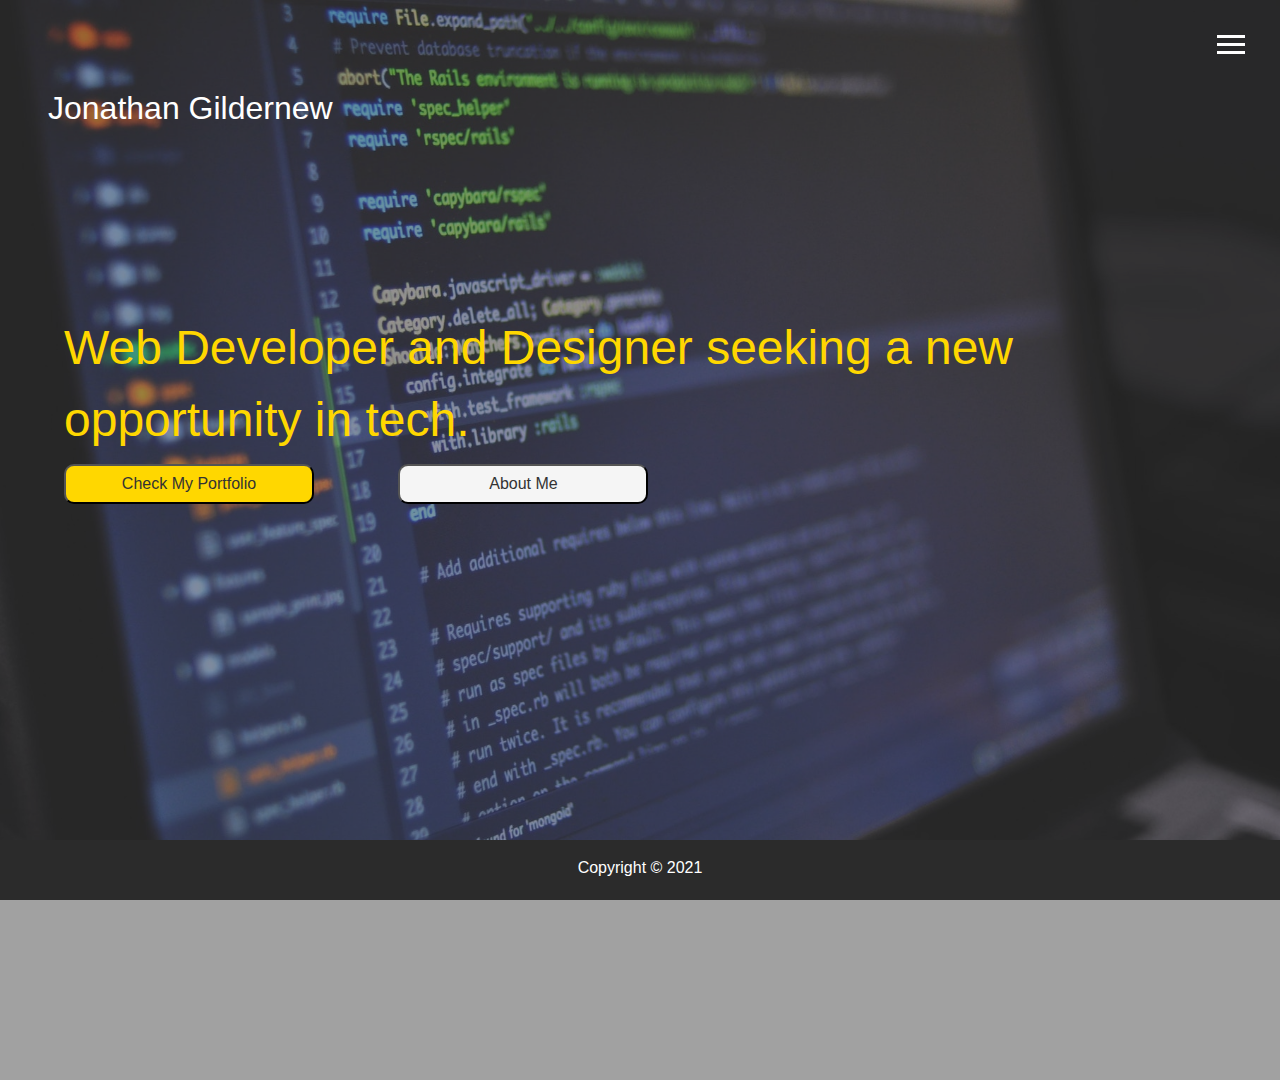
<file: index.html>
<!DOCTYPE html>
<html lang="en">

<head>
    <meta charset="UTF-8">
    <meta name="viewport" content="width=device-width, initial-scale=1.0">
    <meta http-equiv="X-UA-Compatible" content="ie=edge">
    <link rel="stylesheet" href="https://use.fontawesome.com/releases/v5.2.0/css/all.css" integrity="sha384-hWVjflwFxL6sNzntih27bfxkr27PmbbK/iSvJ+a4+0owXq79v+lsFkW54bOGbiDQ"
        crossorigin="anonymous">
    <link rel='stylesheet' href='main.css'>
    <title>Jonathan Gildernew</title>
</head>

<body id='bg-img'>
    <header>
        <div class="menu-btn">
            <div class="btn-line"></div>
            <div class="btn-line"></div>
            <div class="btn-line"></div>
        </div>

        <nav class="menu">
            <div class="menu-branding">
                <div class="portrait">
                    <div class="portrait"><img class='me' src="me.jpg" alt="Me" style="width:100%"></div>
                </div>
            </div>
          
            <ul class="menu-nav">
                <li class="nav-item current">
                    <a href="/" class="nav-link">
                        Home
                    </a>
                </li>
                <li class="nav-item">
                    <a href="about.html" class="nav-link">
                        About Me
                    </a>
                </li>
                <li class="nav-item">
                    <a href="portfolio.html" class="nav-link">
                        My Portfolio
                    </a>
                </li>
                <li class="nav-item">
                    <a href="contact.html" class="nav-link">
                        Contact Me
                    </a>
                </li>
            </ul>
        </nav>
        
    </header>
    
    <main id="home">
        <h1 class="logo">Jonathan Gildernew</h1>
        <h1 class="lg-heading">Web Developer and Designer seeking a new opportunity in tech.<span class="text-secondary"></span>
        </h1>
        </h2>
        <a href="portfolio.html"> <button class="front-port-btn">Check My Portfolio</button></a>
        <a href="about.html"><button class="front-port-btn2">About Me</button></a>
        <div class="icons">
            <a href="https://www.facebook.com/profile.php?id=100008860740005">
                <i class="fab fa-facebook fa-2x"></i>
            </a>
            <a href="https://www.linkedin.com/in/jonathan-gildernew-167b25aa/">
                <i class="fab fa-linkedin fa-2x"></i>
            </a>
            <a href="https://github.com/Jonathangildernew">
                <i class="fab fa-github fa-2x"></i>
            </a>
        </div>
    </main>
    <footer id="main-footer">
        Copyright &copy; 2021
    </footer>

    <script src="main.js"></script>
</body>

</html>
</file>
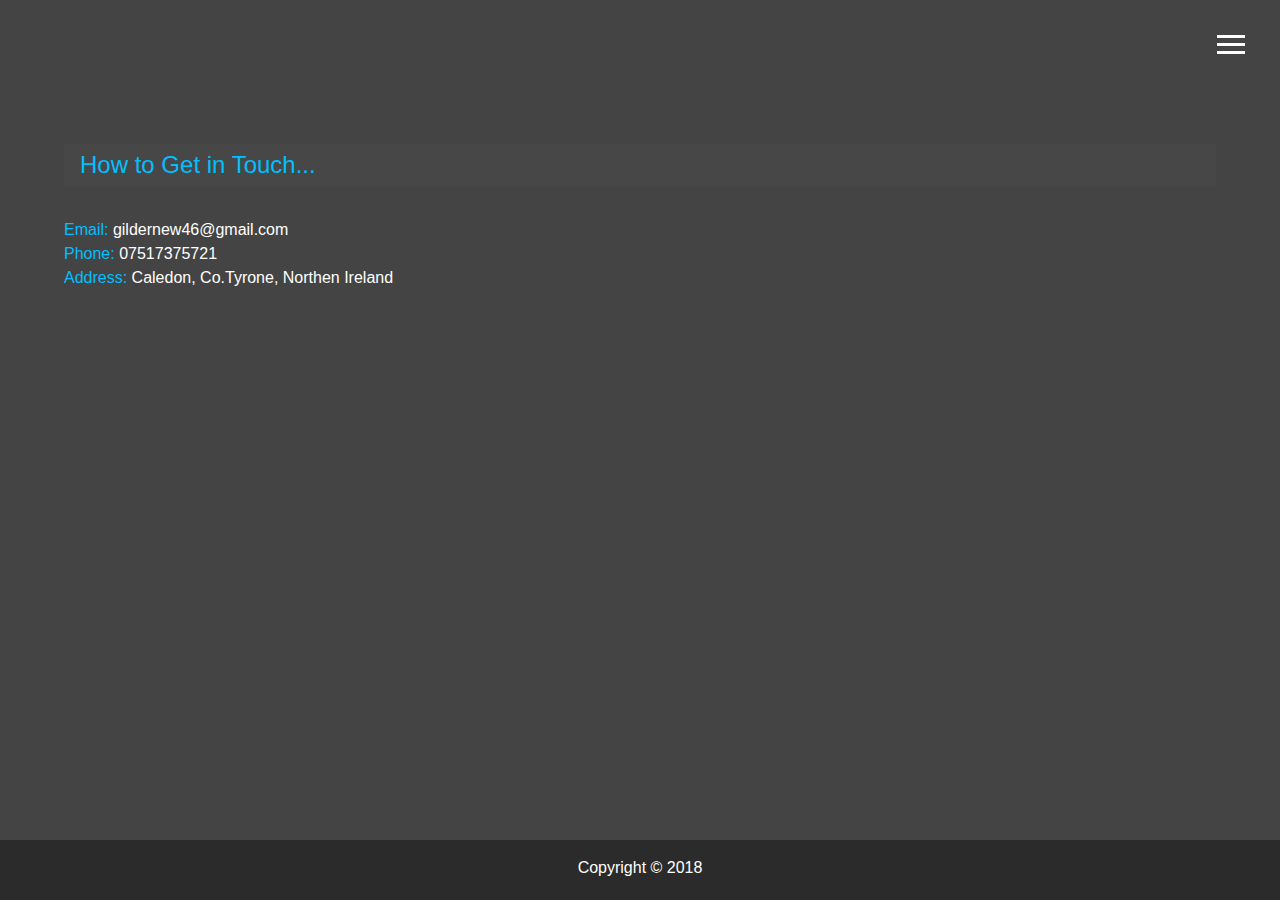
<file: contact.html>
<!DOCTYPE html>
<html lang="en">

<head>
    <meta charset="UTF-8">
    <meta name="viewport" content="width=device-width, initial-scale=1.0">
    <meta http-equiv="X-UA-Compatible" content="ie=edge">
    <link rel="stylesheet" href="https://use.fontawesome.com/releases/v5.2.0/css/all.css" integrity="sha384-hWVjflwFxL6sNzntih27bfxkr27PmbbK/iSvJ+a4+0owXq79v+lsFkW54bOGbiDQ"
        crossorigin="anonymous">

    <link rel="stylesheet" href="main.css">
    <title>Contact Me</title>
</head>

<body>
    <header>
        <div class="menu-btn">
            <div class="btn-line"></div>
            <div class="btn-line"></div>
            <div class="btn-line"></div>
        </div>

        <nav class="menu">
            <div class="menu-branding">
                <div class="portrait">
                    <div class="portrait"><img class='me' src="me.jpg" alt="Me" style="width:100%"></div>
                </div>
            </div>
            <ul class="menu-nav">
                <li class="nav-item">
                    <a href="index.html" class="nav-link">
                        Home
                    </a>
                </li>
                <li class="nav-item">
                    <a href="about.html" class="nav-link">
                        About Me
                    </a>
                </li>
                <li class="nav-item">
                    <a href="portfolio.html" class="nav-link">
                        My Portfolio
                    </a>
                </li>
                <li class="nav-item current">
                    <a href="contact.html" class="nav-link">
                        Contact Me
                    </a>
                </li>
            </ul>
        </nav>
    </header>

    <main id="contact">
        <h1 class="lg-heading">
            Contact
            <span class="text-secondary">Me</span>
        </h1>
        <h2 class="sm-heading">
            How to Get in Touch...
        </h2>
        <div class="boxes">
            <div>
                <span class="text-secondary">Email: </span> gildernew46@gmail.com
            </div>
            <div>
                <span class="text-secondary">Phone: </span> 07517375721
            </div>
            <div>
                <span class="text-secondary">Address: </span> Caledon, Co.Tyrone, Northen Ireland
            </div>
        </div>
    </main>

    <footer id="main-footer">
        Copyright &copy; 2018
    </footer>

    <script src="main.js"></script>
</body>

</html>
</file>
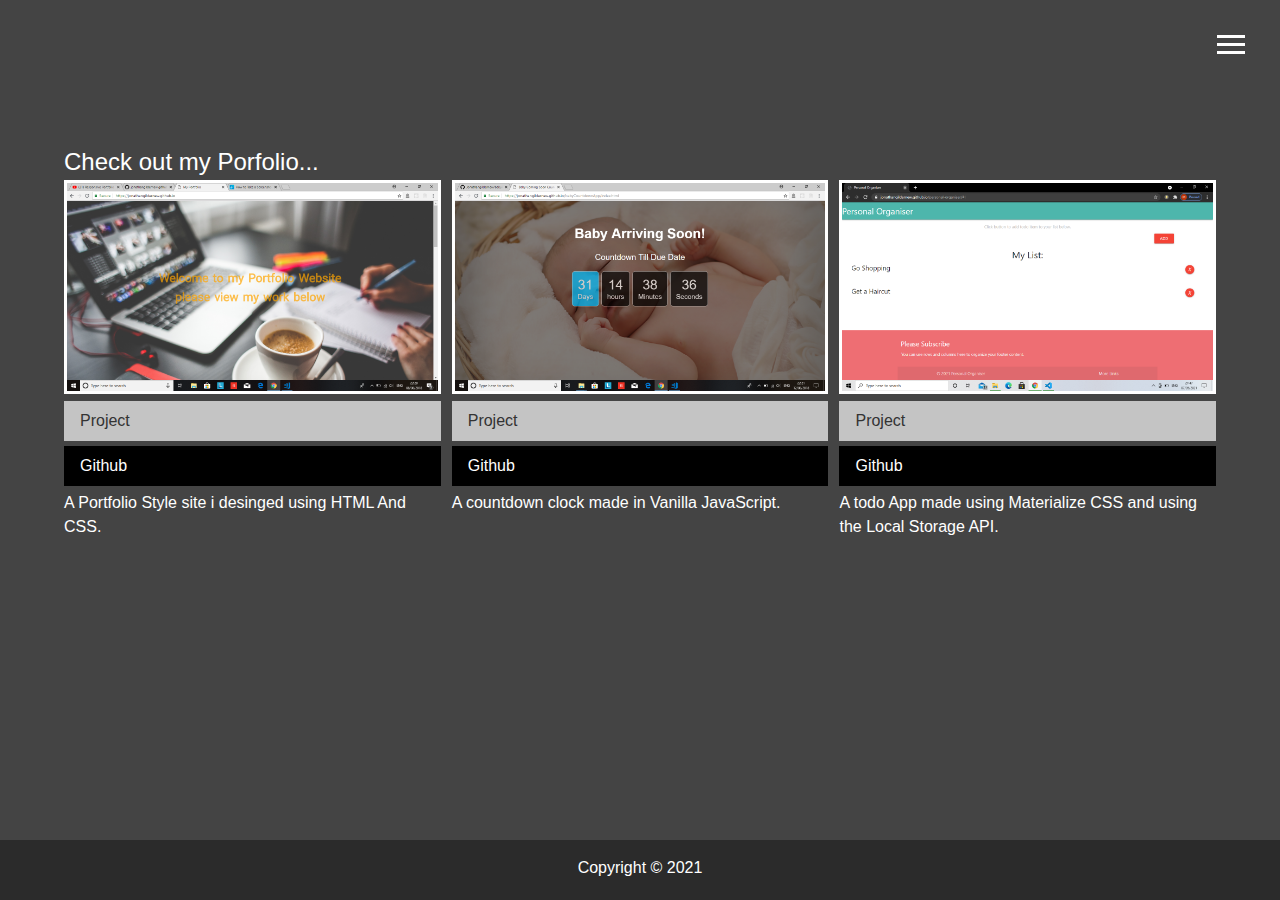
<file: portfolio.html>
<!DOCTYPE html>
<html lang="en">

<head>
    <meta charset="UTF-8">
    <meta name="viewport" content="width=device-width, initial-scale=1.0">
    <meta http-equiv="X-UA-Compatible" content="ie=edge">
    <link rel="stylesheet" href="https://use.fontawesome.com/releases/v5.2.0/css/all.css" integrity="sha384-hWVjflwFxL6sNzntih27bfxkr27PmbbK/iSvJ+a4+0owXq79v+lsFkW54bOGbiDQ"
        crossorigin="anonymous">

    <link rel="stylesheet" href="main.css">
    <title>View My Work</title>
</head>

<body>
    <header>
        <div class="menu-btn">
            <div class="btn-line"></div>
            <div class="btn-line"></div>
            <div class="btn-line"></div>
        </div>

        <nav class="menu">
            <div class="menu-branding">
                <div class="portrait"><img class='me' src="me.jpg" alt="Me" style="width:100%"></div>
            </div>
            <ul class="menu-nav">
                <li class="nav-item">
                    <a href="index.html" class="nav-link">
                        Home
                    </a>
                </li>
                <li class="nav-item">
                    <a href="about.html" class="nav-link">
                        About Me
                    </a>
                </li>
                <li class="nav-item current">
                    <a href="portfolio.html" class="nav-link">
                        My Porfolio
                    </a>
                </li>
                <li class="nav-item">
                    <a href="contact.html" class="nav-link">
                        Contact Me
                    </a>
                </li>
            </ul>
        </nav>
    </header>

    <main id="work">
        <h1 class="lg-heading">
            My
            <span class="text-secondary">Work</span>
        </h1>
        <h2 class="sm-heading-port">
            Check out my Porfolio...
        </h2>
        <div class="projects">
            <div class="item">
                <a href="#!">
                    <img src="project1.png" alt="Project">
                </a>
                <a href="https://jonathangildernew.github.io/projectOne.github.io/" class="btn-light">
                    <i class="fas fa-eye"></i> Project
                </a>
                <a href="https://github.com/Jonathangildernew/projectOne.github.io" class="btn-dark">
                    <i class="fab fa-github"></i> Github
                </a>
                <span>A Portfolio Style site i desinged using HTML And CSS.</span>
            </div>
            <div class="item">
                <a href="#!">
                    <img src="project2.png" alt="Project2">
                </a>
                <a href="https://jonathangildernew.github.io/babyCountdownApp/index.html" class="btn-light">
                    <i class="fas fa-eye"></i> Project
                </a>
                <a href="https://github.com/Jonathangildernew" class="btn-dark">
                    <i class="fab fa-github"></i> Github
                </a>
                <span>A countdown clock made in Vanilla JavaScript. </span>
            </div>
            <div class="item">
                <a href="#!">
                    <img src="project5.png" alt="Project5">
                </a>
                <a href="https://jonathangildernew.github.io/personal-organiser/" class="btn-light">
                    <i class="fas fa-eye"></i> Project
                </a>
                <a href="https://github.com/Jonathangildernew" class="btn-dark">
                    <i class="fab fa-github"></i> Github
                </a>
                <span>A todo App made using Materialize CSS and using the Local Storage API.</span>
            </div>
        </div>
    </main>

    <footer id="main-footer">
        Copyright &copy; 2021
    </footer>

    <script src="main.js"></script>
</body>

</html>
</file>
<file: main.css>
.menu-btn {
  position: absolute;
  z-index: 3;
  right: 35px;
  top: 35px;
  cursor: pointer;
  transition: all 0.5s ease-out; }
  .menu-btn .btn-line {
    width: 28px;
    height: 3px;
    margin: 0 0 5px 0;
    background: #fff;
    transition: all 0.5s ease-out; }
  .menu-btn.close {
    transform: rotate(180deg); }
    .menu-btn.close .btn-line:nth-child(1) {
      transform: rotate(45deg) translate(5px, 5px); }
    .menu-btn.close .btn-line:nth-child(2) {
      opacity: 0; }
    .menu-btn.close .btn-line:nth-child(3) {
      transform: rotate(-45deg) translate(7px, -6px); }

.me{
position: relative;
border-radius: 50%;
}
  

.menu {
  position: fixed;
  top: 0;
  width: 100%;
  visibility: hidden; }
  .menu.show {
    visibility: visible; }
  .menu-branding, .menu-nav {
    display: flex;
    flex-flow: column wrap;
    align-items: center;
    justify-content: center;
    float: left;
    width: 50%;
    height: 100vh;
    overflow: hidden; }
  .menu-nav {
    margin: 0;
    padding: 0;
    background: #373737;
    list-style: none;
    transform: translate3d(0, -100%, 0);
    transition: all 0.5s ease-out; }
    .menu-nav.show {
      transform: translate3d(0, 0, 0); }
  .menu-branding {
    background: #444;
    transform: translate3d(0, 100%, 0);
    transition: all 0.5s ease-out; }
    .menu-branding.show {
      transform: translate3d(0, 0, 0); }
    .menu-branding .portrait {
      width: 250px;
      height: 250px;
      border-radius: 50%;
      border: solid 3px deepskyblue; }
  .menu .nav-item {
    transform: translate3d(600px, 0, 0);
    transition: all 0.5s ease-out; }
    .menu .nav-item.show {
      transform: translate3d(0, 0, 0); }
    .menu .nav-item.current > a {
      color: deepskyblue; }
  .menu .nav-link {
    display: inline-block;
    position: relative;
    font-size: 30px;
    text-transform: uppercase;
    padding: 1rem 0;
    font-weight: 300;
    color: #fff;
    text-decoration: none;
    transition: all 0.5s ease-out; }
    .menu .nav-link:hover {
      color: deepskyblue; }

.nav-item:nth-child(1) {
  transition-delay: 0.1s; }

.nav-item:nth-child(2) {
  transition-delay: 0.2s; }

.nav-item:nth-child(3) {
  transition-delay: 0.3s; }

.nav-item:nth-child(4) {
  transition-delay: 0.4s; }

* {
  box-sizing: border-box; }

body {
  background: #444;
  color: #fff;
  height: 100%;
  margin: 0;
  font-family: "Montserrat", Tahoma, Geneva, Verdana, sans-serif;
  line-height: 1.5; }
  body#bg-img {
    background: url(background.jpg);
    background-attachment: fixed;
    background-size: cover; }
    body#bg-img:after {
      content: "";
      position: absolute;
      top: 0;
      right: 0;
      width: 100%;
      height: 120%;
      z-index: -1;
      background: rgba(68, 68, 68, 0.5); }

h1,
h2,
h3 {
  margin: 0;
  font-weight: 400;
  
}
  h1.lg-heading,
  h2.lg-heading,
  h3.lg-heading {
    position: relative;
    margin-bottom: 8px;
    font-size: 3rem;
    color:gold;
   bottom: 10rem;}
  h1.sm-heading,
  h2.sm-heading,
  h3.sm-heading {
    position: relative;
    margin-bottom: 2rem;
    padding: 0.2rem 1rem;
    background: rgba(73, 73, 73, 0.5); 
  
  color: deepskyblue}
a {
  color: #fff;
  text-decoration: none; }

.logo{
  position: relative;
  width:20rem;
  right: 1rem;
  bottom: 10rem;
  

}

header {
  position: fixed;
  z-index: 2;
  width: 100%; }

.text-secondary {
  color: deepskyblue; }


.front-port-btn{
  position: relative;
  color:#333;
  font-size: medium;
  width:250px;
  height:40px;
  background-color: rgb(255, 215, 0);
  bottom:10rem;
  cursor: pointer;
  border-radius: 10px;
}

.front-port-btn2{
  position: relative;
  color:#333;
  font-size: medium;
  width:250px;
  height:40px;
  background-color:whitesmoke;
  bottom:10rem;
  left: 5rem;
  cursor: pointer;
  border-radius: 10px;
}

.front-port-btn:hover, .front-port-btn2:hover {background-color: deepskyblue; animation: pulse 2s infinite;}


@-webkit-keyframes pulse {
  0% {
    -webkit-box-shadow: 0 0 0 0 rgb(255, 215, 0);
  }
  70% {
      -webkit-box-shadow: 0 0 0 10px rgba(255,0,0, 0);
  }
  100% {
      -webkit-box-shadow: 0 0 0 0 rgba(255,0,0, 0);
  }
}


.icons{
  bottom:100px;
}

main {
  padding: 4rem;
  min-height: calc(100vh - 60px); }
  main .icons {
    margin-top: 1rem;
  position: relative;
  bottom: 100; }
    main .icons a {
      padding: 0.4rem; }
      main .icons a:hover {
        color: deepskyblue;
        transition: all 0.5s ease-out; }
  main#home {
    overflow: hidden; }
    main#home h1 {
      margin-top: 20vh; }

.about-info {
  display: grid;
  grid-gap: 30px;
  grid-template-areas: "bioimage bio bio"
 "job1 job2 job3";
  grid-template-columns: repeat(3, 1fr); }
  .about-info about-port {
    height: 150px;
    width: 150px; }
  .about-info .bio-image {
    grid-area: bioimage;
    margin: auto;
    border-radius: 50%;
    border: deepskyblue 3px solid;
    height: 50vh; }
  .about-info .bio {
    grid-area: bio;
    font-size: 1.5rem; }
  .about-info #h3 {
    margin-top: 100px; }
  .about-info .job-1 {
    grid-area: job1; }
  .about-info .job-2 {
    grid-area: job2; }
  .about-info .job-3 {
    grid-area: job3; }
  .about-info .job {
    background: #515151;
    padding: 0.5rem;
    border-bottom: deepskyblue 5px solid; }

.projects {
  display: grid;
  grid-gap: 0.7rem;
  grid-template-columns: repeat(3, 1fr); }
  .projects img {
    width: 100%;
    border: 3px #fff solid; }
    .projects img:hover {
      opacity: 0.5;
      border-color: deepskyblue;
      transition: all 0.5s ease-out; }

.btn, .btn-dark, .btn-light {
  display: block;
  padding: 0.5rem 1rem;
  border: 0;
  margin-bottom: 0.3rem; }
  .btn:hover, .btn-dark:hover, .btn-light:hover {
    background: deepskyblue;
    color: #000; }

.btn-dark {
  background: black;
  color: #fff; }

.btn-light {
  background: #c4c4c4;
  color: #333; }

#main-footer {
  text-align: center;
  padding: 1rem;
  background: #2b2b2b;
  color: #fff;
  height: 60px; }

@media screen and (max-width: 768px) {
  main {
    padding: 2rem;
    align-items: center;
    text-align: center; }
    main .lg-heading {
      line-height: 1;
      margin-bottom: 1rem;
      font-size: 5rem; }
  ul.menu-nav,
  div.menu-branding {
    float: none;
    width: 100%;
    min-height: 0; }
    ul.menu-nav.show,
    div.menu-branding.show {
      transform: translate3d(0, 0, 0); }
  .menu-nav {
    height: 75vh;
    transform: translate3d(-100%, 0, 0); }
  .menu-branding {
    height: 25vh;
    transform: translate3d(100%, 0, 0); }
    .menu-branding .portrait {
      background: URL();
      width: 150px;
      height: 150px; }
  .about-info {
    grid-template-areas: "bioimage"
 "bio"
 "job1"
 "job2"
 "job3";
    grid-auto-columns: 1fr; } }

@media screen and (max-width: 500px) {
  main#home h1 {
    margin-top: 10vh; } }
</file>
